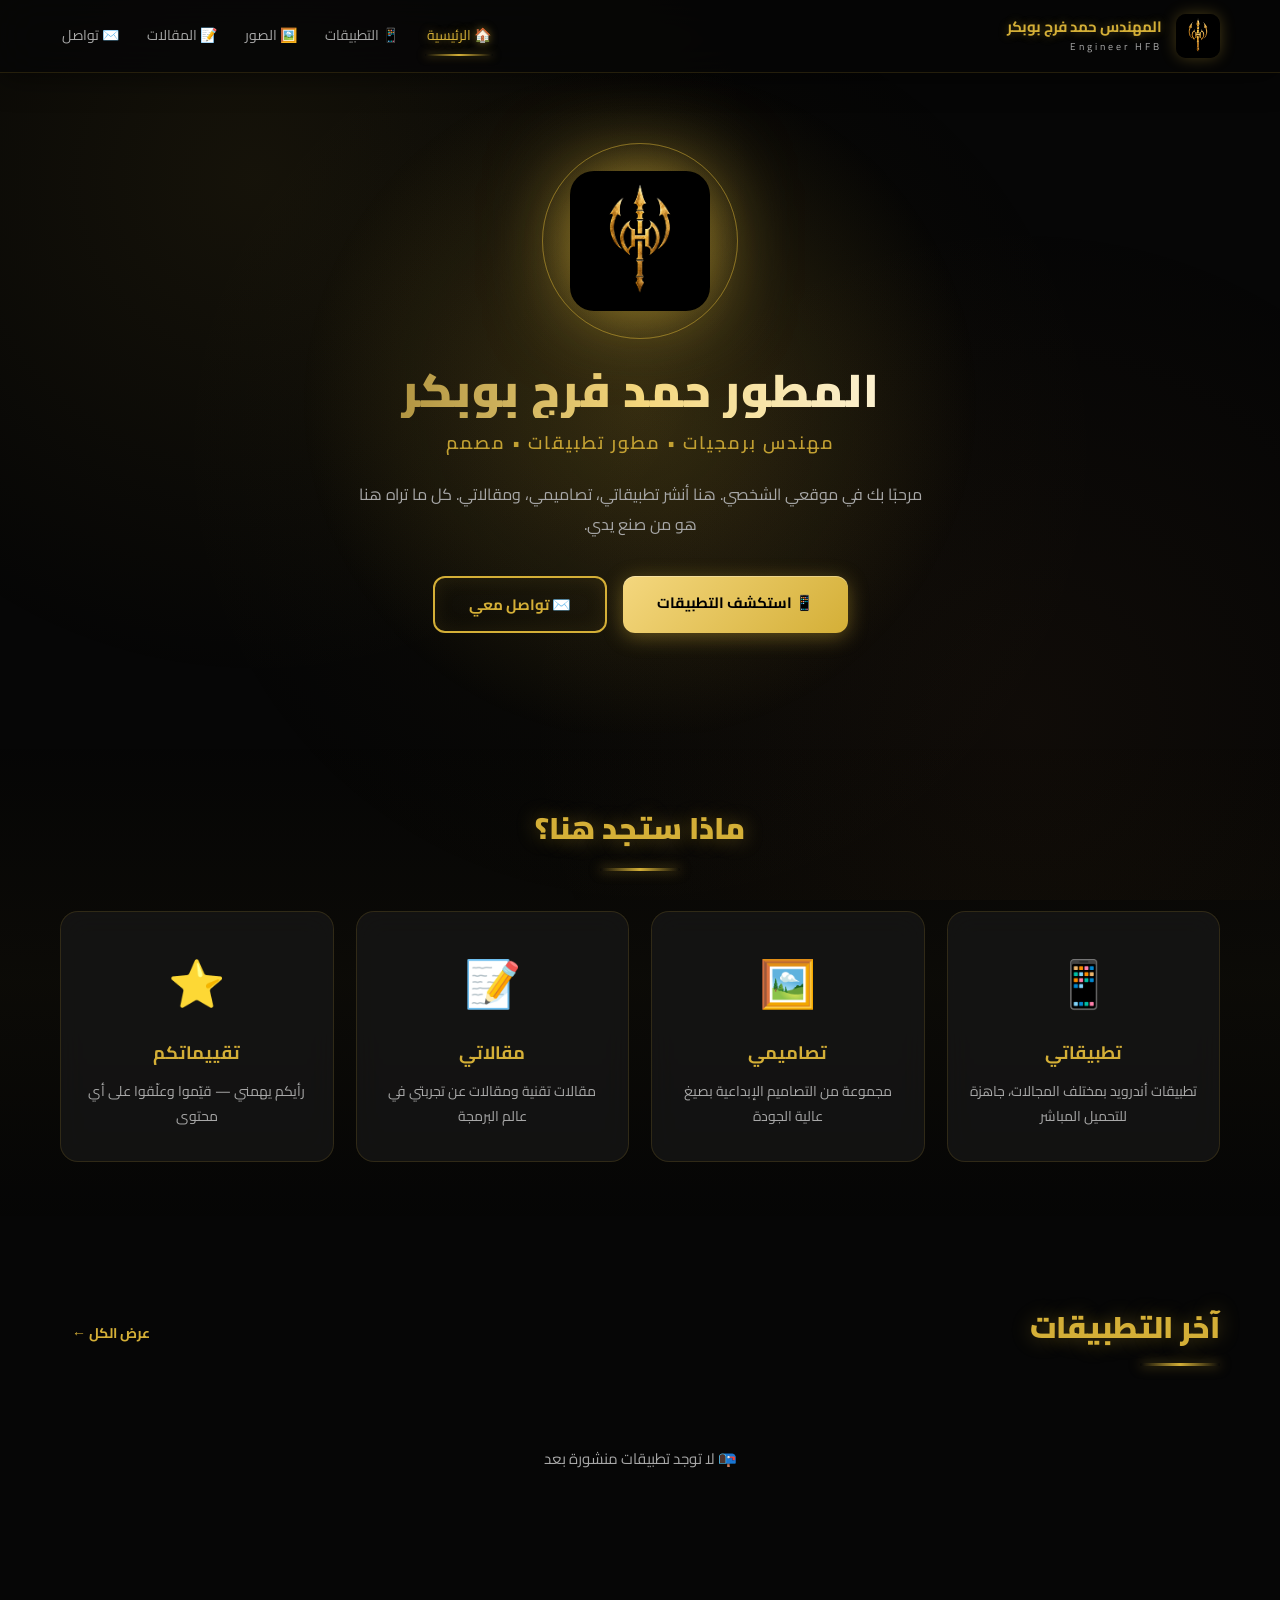
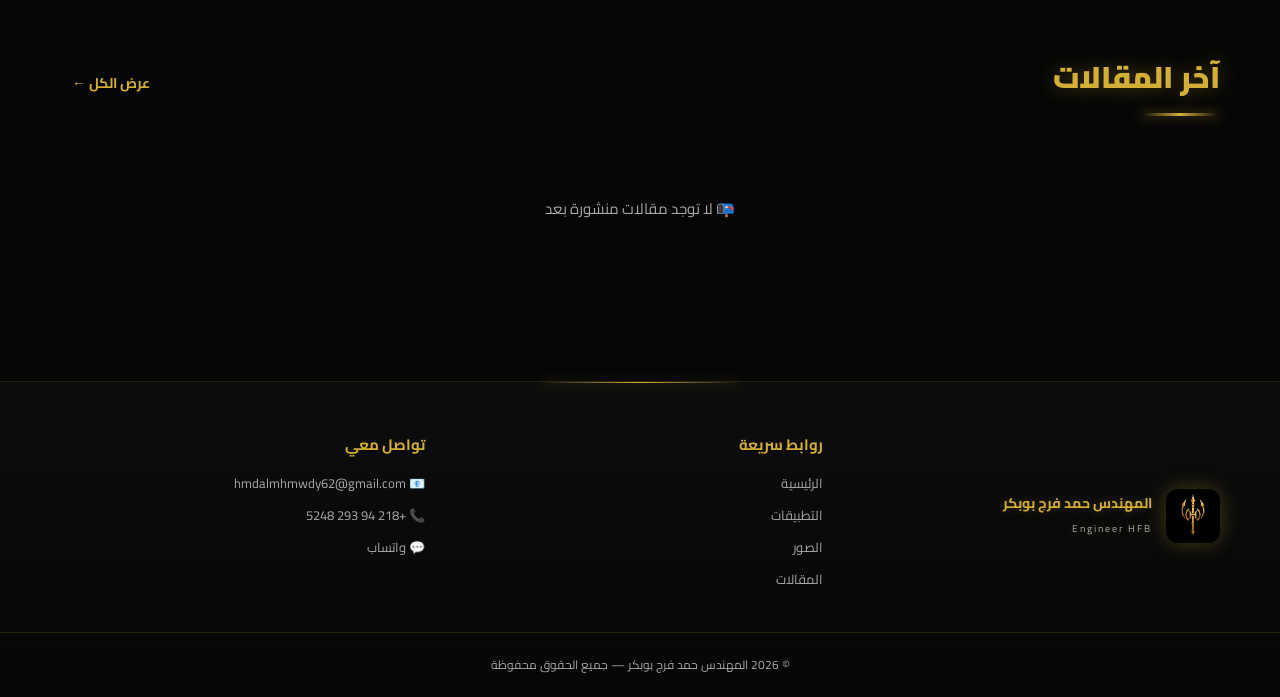
<file: index.html>
<!DOCTYPE html>
<html lang="ar" dir="rtl">
<head>
    <meta charset="UTF-8">
    <meta name="viewport" content="width=device-width, initial-scale=1.0">
    <title>المهندس حمد فرج بوبكر | Engineer HFB</title>
    <meta name="description" content="موقع المطور حمد فرج بوبكر - تطبيقات، تصاميم، مقالات. مهندس برمجيات ليبي متخصص في تطوير تطبيقات أندرويد والمواقع.">
    <meta name="keywords" content="حمد فرج بوبكر, Engineer HFB, مطور تطبيقات, تطبيقات أندرويد, مصمم, ليبيا, برمجة">
    <meta name="author" content="المهندس حمد فرج بوبكر">
    
    <!-- ✅ التحقق من Google Search Console -->
    <meta name="google-site-verification" content="jkk3OHLnhAeAU-U1GUkMzKO1F2_MFmHNT_kYz5KRP-Y" />
    
    <!-- Open Graph (للمشاركة على الشبكات الاجتماعية) -->
    <meta property="og:title" content="المهندس حمد فرج بوبكر | Engineer HFB">
    <meta property="og:description" content="موقع المطور حمد فرج بوبكر - تطبيقات، تصاميم، مقالات.">
    <meta property="og:type" content="website">
    <meta property="og:url" content="https://bamad-13.github.io/engineer-hfb/">
    
    <link rel="preconnect" href="https://fonts.googleapis.com">
    <link rel="preconnect" href="https://fonts.gstatic.com" crossorigin>
    <link href="https://fonts.googleapis.com/css2?family=Cairo:wght@300;400;600;700;900&display=swap" rel="stylesheet">
    
    <link rel="stylesheet" href="assets/css/style2.css?v=1">
    <link rel="icon" type="image/png" href="assets/logo.png">
</head>
<body>

<!-- ==================== HEADER ==================== -->
<header class="header">
    <div class="container header-content">
        <div class="logo-area">
            <img src="assets/logo.png" alt="المهندس حمد فرج بوبكر" class="logo-img">
            <div class="logo-text">
                <h1>المهندس حمد فرج بوبكر</h1>
                <span>Engineer HFB</span>
            </div>
        </div>
        
        <nav class="nav" id="nav">
            <a href="index.html" class="active">🏠 الرئيسية</a>
            <a href="apps.html">📱 التطبيقات</a>
            <a href="gallery.html">🖼️ الصور</a>
            <a href="articles.html">📝 المقالات</a>
            <a href="contact.html">✉️ تواصل</a>
        </nav>
        
        <button class="menu-toggle" onclick="toggleMenu()">☰</button>
    </div>
</header>

<!-- ==================== HERO ==================== -->
<section class="hero">
    <div class="hero-glow"></div>
    <div class="container hero-content">
        <div class="hero-logo-wrap">
            <img src="assets/logo.png" alt="شعار المهندس حمد فرج بوبكر" class="hero-logo">
        </div>
        <h2 class="hero-title">المطور حمد فرج بوبكر</h2>
        <p class="hero-subtitle">مهندس برمجيات • مطور تطبيقات • مصمم</p>
        <p class="hero-desc">
            مرحبًا بك في موقعي الشخصي. هنا أنشر تطبيقاتي، تصاميمي، ومقالاتي.
            كل ما تراه هنا هو من صنع يدي.
        </p>
        <div class="hero-buttons">
            <a href="apps.html" class="btn btn-primary">📱 استكشف التطبيقات</a>
            <a href="contact.html" class="btn btn-secondary">✉️ تواصل معي</a>
        </div>
    </div>
</section>

<!-- ==================== FEATURES ==================== -->
<section class="features">
    <div class="container">
        <h3 class="section-title">ماذا ستجد هنا؟</h3>
        <div class="features-grid">
            <div class="feature-card">
                <div class="feature-icon">📱</div>
                <h4>تطبيقاتي</h4>
                <p>تطبيقات أندرويد بمختلف المجالات، جاهزة للتحميل المباشر</p>
            </div>
            <div class="feature-card">
                <div class="feature-icon">🖼️</div>
                <h4>تصاميمي</h4>
                <p>مجموعة من التصاميم الإبداعية بصيغ عالية الجودة</p>
            </div>
            <div class="feature-card">
                <div class="feature-icon">📝</div>
                <h4>مقالاتي</h4>
                <p>مقالات تقنية ومقالات عن تجربتي في عالم البرمجة</p>
            </div>
            <div class="feature-card">
                <div class="feature-icon">⭐</div>
                <h4>تقييماتكم</h4>
                <p>رأيكم يهمني — قيّموا وعلّقوا على أي محتوى</p>
            </div>
        </div>
    </div>
</section>

<!-- ==================== LATEST APPS ==================== -->
<section class="latest-apps">
    <div class="container">
        <div class="section-header">
            <h3 class="section-title">آخر التطبيقات</h3>
            <a href="apps.html" class="see-all">عرض الكل ←</a>
        </div>
        <div id="latestApps" class="apps-grid">
            <p class="loading">⏳ جاري التحميل...</p>
        </div>
    </div>
</section>

<!-- ==================== LATEST ARTICLES ==================== -->
<section class="latest-articles">
    <div class="container">
        <div class="section-header">
            <h3 class="section-title">آخر المقالات</h3>
            <a href="articles.html" class="see-all">عرض الكل ←</a>
        </div>
        <div id="latestArticles" class="articles-list">
            <p class="loading">⏳ جاري التحميل...</p>
        </div>
    </div>
</section>

<!-- ==================== FOOTER ==================== -->
<footer class="footer">
    <div class="container footer-content">
        <div class="footer-brand">
            <img src="assets/logo.png" alt="شعار Engineer HFB" class="footer-logo">
            <p>المهندس حمد فرج بوبكر<br><small>Engineer HFB</small></p>
        </div>
        
        <div class="footer-links">
            <h5>روابط سريعة</h5>
            <a href="index.html">الرئيسية</a>
            <a href="apps.html">التطبيقات</a>
            <a href="gallery.html">الصور</a>
            <a href="articles.html">المقالات</a>
        </div>
        
        <div class="footer-contact">
            <h5>تواصل معي</h5>
            <a href="mailto:hmdalmhmwdy62@gmail.com">📧 hmdalmhmwdy62@gmail.com</a>
            <a href="tel:+218942935248">📞 +218 94 293 5248</a>
            <a href="https://wa.me/218942935248" target="_blank">💬 واتساب</a>
        </div>
    </div>
    
    <div class="footer-bottom">
        <p>© 2026 المهندس حمد فرج بوبكر — جميع الحقوق محفوظة</p>
    </div>
</footer>

<script src="assets/js/api.js"></script>
<script src="assets/js/main.js"></script>
</body>
</html>
</file>
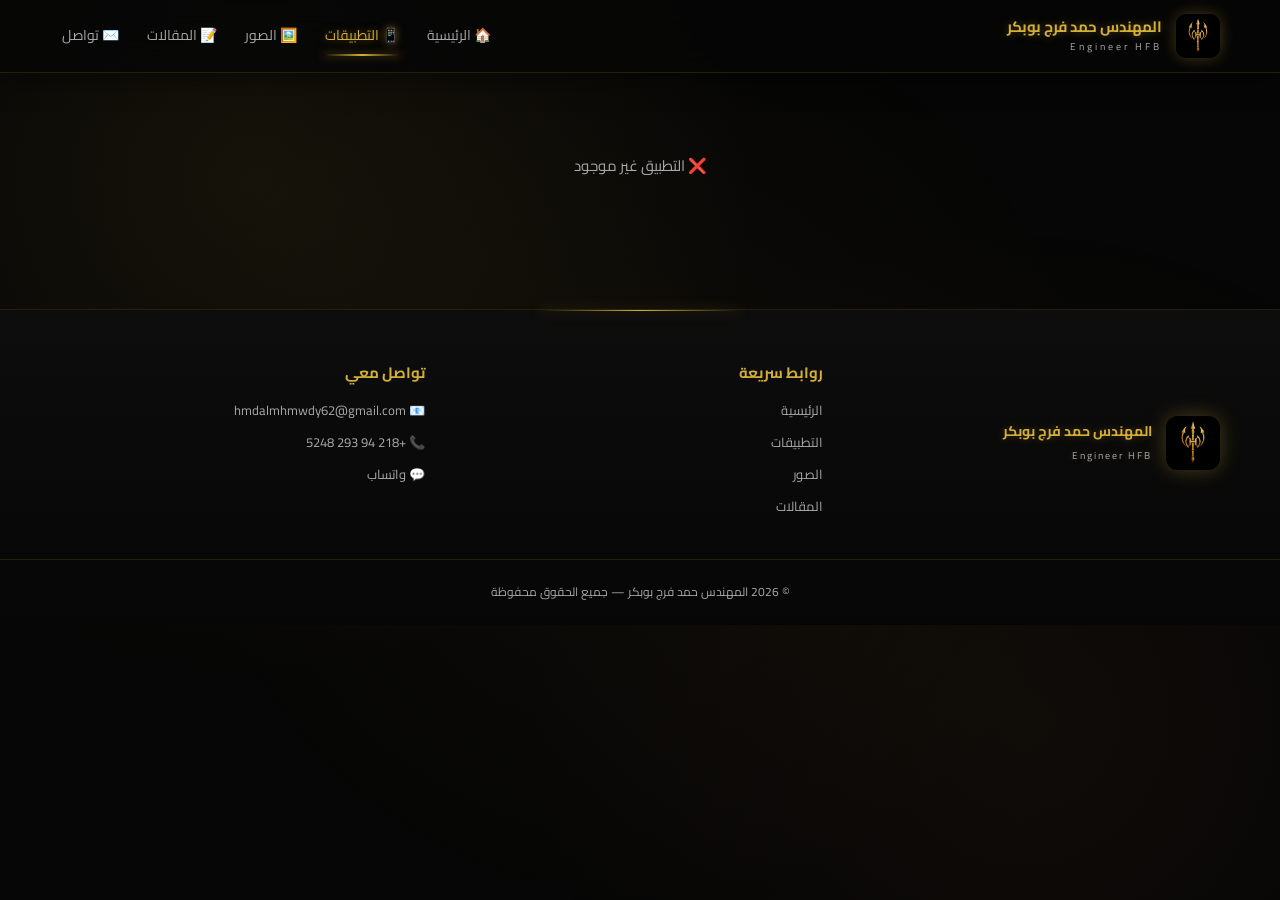
<file: app.html>
<!DOCTYPE html>
<html lang="ar" dir="rtl">
<head>
    <meta charset="UTF-8">
    <meta name="viewport" content="width=device-width, initial-scale=1.0">
    <title>تفاصيل التطبيق | المهندس حمد فرج بوبكر</title>
    
    <link rel="preconnect" href="https://fonts.googleapis.com">
    <link rel="preconnect" href="https://fonts.gstatic.com" crossorigin>
    <link href="https://fonts.googleapis.com/css2?family=Cairo:wght@300;400;600;700;900&display=swap" rel="stylesheet">
    <link rel="stylesheet" href="assets/css/style2.css">
    <link rel="icon" type="image/png" href="assets/logo.png">
</head>
<body>

<header class="header">
    <div class="container header-content">
        <div class="logo-area">
            <img src="assets/logo.png" alt="Engineer HFB" class="logo-img">
            <div class="logo-text">
                <h1>المهندس حمد فرج بوبكر</h1>
                <span>Engineer HFB</span>
            </div>
        </div>
        <nav class="nav" id="nav">
            <a href="index.html">🏠 الرئيسية</a>
            <a href="apps.html" class="active">📱 التطبيقات</a>
            <a href="gallery.html">🖼️ الصور</a>
            <a href="articles.html">📝 المقالات</a>
            <a href="contact.html">✉️ تواصل</a>
        </nav>
        <button class="menu-toggle" onclick="toggleMenu()">☰</button>
    </div>
</header>

<section class="app-detail">
    <div class="container">
        <div id="appContent">
            <p class="loading">⏳ جاري التحميل...</p>
        </div>
    </div>
</section>

<footer class="footer">
    <div class="container footer-content">
        <div class="footer-brand">
            <img src="assets/logo.png" alt="Logo" class="footer-logo">
            <p>المهندس حمد فرج بوبكر<br><small>Engineer HFB</small></p>
        </div>
        <div class="footer-links">
            <h5>روابط سريعة</h5>
            <a href="index.html">الرئيسية</a>
            <a href="apps.html">التطبيقات</a>
            <a href="gallery.html">الصور</a>
            <a href="articles.html">المقالات</a>
        </div>
        <div class="footer-contact">
            <h5>تواصل معي</h5>
            <a href="mailto:hmdalmhmwdy62@gmail.com">📧 hmdalmhmwdy62@gmail.com</a>
            <a href="tel:+218942935248">📞 +218 94 293 5248</a>
            <a href="https://wa.me/218942935248" target="_blank">💬 واتساب</a>
        </div>
    </div>
    <div class="footer-bottom">
        <p>© 2026 المهندس حمد فرج بوبكر — جميع الحقوق محفوظة</p>
    </div>
</footer>

<script src="assets/js/api.js"></script>
<script src="assets/js/main.js"></script>
<script>
let currentAppId = null;
let selectedRating = 0;

function getQueryParam(name) {
    return new URL(window.location.href).searchParams.get(name);
}

function starsDisplay(rating) {
    const full = Math.floor(rating);
    const half = rating - full >= 0.5;
    let html = "";
    for (let i = 0; i < 5; i++) {
        if (i < full) html += "⭐";
        else if (i === full && half) html += "✨";
        else html += "☆";
    }
    return html;
}

function renderApp(app) {
    const date = new Date(app.time).toLocaleDateString('ar-LY');
    
    // تحويل رابط Google Drive إلى رابط تحميل مباشر
    let downloadUrl = app.apk_url;
    if (downloadUrl && downloadUrl.includes("drive.google.com/file/d/")) {
        const match = downloadUrl.match(/\/d\/([^\/]+)/);
        if (match && match[1]) {
            downloadUrl = "https://drive.google.com/uc?export=download&id=" + match[1];
        }
    }
    
    let commentsHTML = "";
    if (app.comments && app.comments.length > 0) {
        commentsHTML = app.comments.map(c => `
            <div class="comment-item">
                <div class="comment-header">
                    <span class="comment-name">👤 ${c.userName}</span>
                    <span class="comment-date">${new Date(c.time).toLocaleString('ar-LY')}</span>
                </div>
                <div class="comment-text">${c.text}</div>
            </div>
        `).join("");
    } else {
        commentsHTML = '<p style="color:#999;text-align:center;padding:20px">لا توجد تعليقات بعد — كن الأول!</p>';
    }
    
    document.getElementById("appContent").innerHTML = `
        <a href="apps.html" style="color:#C9A85F;font-size:14px;display:inline-block;margin-bottom:20px">← العودة للتطبيقات</a>
        
        <div class="app-detail-header">
            <img class="app-detail-icon" src="${app.icon || 'assets/logo.png'}" 
                 onerror="this.src='assets/logo.png'">
            <div class="app-detail-info">
                <h2>${app.name}</h2>
                <div class="app-detail-meta">
                    📦 الإصدار ${app.version} • 📅 ${date}
                </div>
                <div class="app-rating" style="justify-content:flex-start;font-size:16px">
                    ${starsDisplay(app.avgRating || 0)}
                    <span>(${app.avgRating || 0} من 5 — ${app.ratingCount || 0} تقييم)</span>
                </div>
            </div>
            <div class="app-detail-actions">
                <a class="btn-download" href="${downloadUrl}" target="_blank">
                    ⬇️ تحميل APK
                </a>
            </div>
        </div>
        
        <div class="app-description">
            <h3 style="color:#C9A85F;margin-bottom:12px">📝 الوصف</h3>
            <p>${app.description || 'لا يوجد وصف'}</p>
        </div>
        
        <div class="rating-box">
            <h3>⭐ قيّم هذا التطبيق</h3>
            <div class="rating-avg">${app.avgRating || 0} / 5</div>
            <div class="stars-input" id="starsInput">
                <span onclick="selectRating(1)">☆</span>
                <span onclick="selectRating(2)">☆</span>
                <span onclick="selectRating(3)">☆</span>
                <span onclick="selectRating(4)">☆</span>
                <span onclick="selectRating(5)">☆</span>
            </div>
            <button class="btn btn-primary" onclick="submitRating()" style="margin-top:16px">
                💾 إرسال التقييم
            </button>
        </div>
        
        <div class="comments-section">
            <h3>💬 التعليقات (${app.comments ? app.comments.length : 0})</h3>
            
            <div class="comment-form">
                <input type="text" id="commentName" placeholder="اسمك (اختياري)" value="زائر">
                <textarea id="commentText" placeholder="اكتب تعليقك هنا..."></textarea>
                <button onclick="submitComment()">📤 إرسال التعليق</button>
            </div>
            
            <div id="commentsList">
                ${commentsHTML}
            </div>
        </div>
    `;
}

function selectRating(n) {
    selectedRating = n;
    const stars = document.querySelectorAll("#starsInput span");
    stars.forEach((s, i) => {
        s.textContent = i < n ? "⭐" : "☆";
    });
}

async function submitRating() {
    if (selectedRating === 0) {
        alert("الرجاء اختيار تقييم من 1 إلى 5");
        return;
    }
    
    const userId = getUserId();
    const result = await apiPost("/v1/apps/" + currentAppId + "/rate", {
        value: selectedRating,
        userId: userId
    });
    
    if (result && result.success) {
        alert("✅ تم إرسال تقييمك، شكرًا!");
        location.reload();
    } else {
        alert("❌ فشل إرسال التقييم");
    }
}

async function submitComment() {
    const name = document.getElementById("commentName").value.trim() || "زائر";
    const text = document.getElementById("commentText").value.trim();
    
    if (text.length < 2) {
        alert("التعليق قصير جدًا");
        return;
    }
    
    const result = await apiPost("/v1/apps/" + currentAppId + "/comment", {
        text: text,
        userName: name
    });
    
    if (result && result.success) {
        alert("✅ تم إرسال تعليقك");
        location.reload();
    } else {
        alert("❌ فشل إرسال التعليق");
    }
}

document.addEventListener("DOMContentLoaded", async () => {
    currentAppId = getQueryParam("id");
    if (!currentAppId) {
        document.getElementById("appContent").innerHTML = 
            '<p class="loading">❌ التطبيق غير موجود</p>';
        return;
    }
    
    const app = await apiGet("/v1/apps/" + currentAppId);
    if (!app || app.error) {
        document.getElementById("appContent").innerHTML = 
            '<p class="loading">❌ التطبيق غير موجود</p>';
        return;
    }
    
    renderApp(app);
    trackVisit();
});
</script>
</body>
</html>
</file>
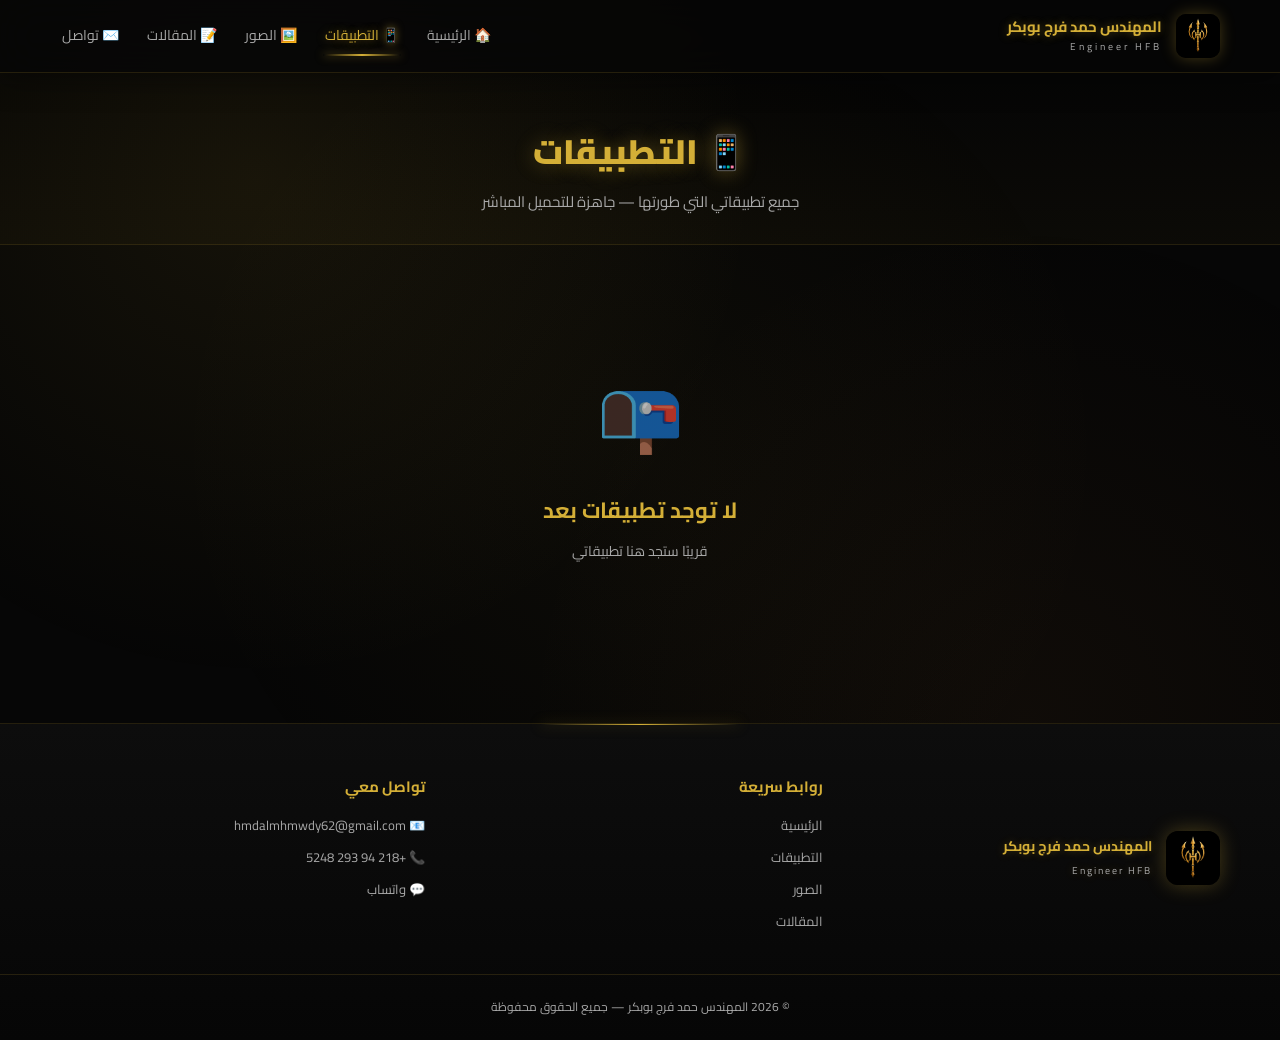
<file: apps.html>
<!DOCTYPE html>
<html lang="ar" dir="rtl">
<head>
    <meta charset="UTF-8">
    <meta name="viewport" content="width=device-width, initial-scale=1.0">
    <title>التطبيقات | المهندس حمد فرج بوبكر</title>
    
    <link rel="preconnect" href="https://fonts.googleapis.com">
    <link rel="preconnect" href="https://fonts.gstatic.com" crossorigin>
    <link href="https://fonts.googleapis.com/css2?family=Cairo:wght@300;400;600;700;900&display=swap" rel="stylesheet">
    <link rel="stylesheet" href="assets/css/style2.css">
    <link rel="icon" type="image/png" href="assets/logo.png">
</head>
<body>

<header class="header">
    <div class="container header-content">
        <div class="logo-area">
            <img src="assets/logo.png" alt="Engineer HFB" class="logo-img">
            <div class="logo-text">
                <h1>المهندس حمد فرج بوبكر</h1>
                <span>Engineer HFB</span>
            </div>
        </div>
        
        <nav class="nav" id="nav">
            <a href="index.html">🏠 الرئيسية</a>
            <a href="apps.html" class="active">📱 التطبيقات</a>
            <a href="gallery.html">🖼️ الصور</a>
            <a href="articles.html">📝 المقالات</a>
            <a href="contact.html">✉️ تواصل</a>
        </nav>
        
        <button class="menu-toggle" onclick="toggleMenu()">☰</button>
    </div>
</header>

<section class="page-hero">
    <div class="container">
        <h1>📱 التطبيقات</h1>
        <p>جميع تطبيقاتي التي طورتها — جاهزة للتحميل المباشر</p>
    </div>
</section>

<section class="apps-section">
    <div class="container">
        <div id="appsGrid" class="apps-grid">
            <p class="loading">⏳ جاري التحميل...</p>
        </div>
    </div>
</section>

<footer class="footer">
    <div class="container footer-content">
        <div class="footer-brand">
            <img src="assets/logo.png" alt="Logo" class="footer-logo">
            <p>المهندس حمد فرج بوبكر<br><small>Engineer HFB</small></p>
        </div>
        
        <div class="footer-links">
            <h5>روابط سريعة</h5>
            <a href="index.html">الرئيسية</a>
            <a href="apps.html">التطبيقات</a>
            <a href="gallery.html">الصور</a>
            <a href="articles.html">المقالات</a>
        </div>
        
        <div class="footer-contact">
            <h5>تواصل معي</h5>
            <a href="mailto:hmdalmhmwdy62@gmail.com">📧 hmdalmhmwdy62@gmail.com</a>
            <a href="tel:+218942935248">📞 +218 94 293 5248</a>
            <a href="https://wa.me/218942935248" target="_blank">💬 واتساب</a>
        </div>
    </div>
    
    <div class="footer-bottom">
        <p>© 2026 المهندس حمد فرج بوبكر — جميع الحقوق محفوظة</p>
    </div>
</footer>

<script src="assets/js/api.js"></script>
<script src="assets/js/main.js"></script>
<script>
document.addEventListener("DOMContentLoaded", async () => {
    const el = document.getElementById("appsGrid");
    const data = await apiGet("/v1/apps");
    
    if (!data || !data.apps || data.apps.length === 0) {
        el.innerHTML = `
            <div class="empty-state">
                <div class="empty-state-icon">📭</div>
                <h3>لا توجد تطبيقات بعد</h3>
                <p>قريبًا ستجد هنا تطبيقاتي</p>
            </div>
        `;
        return;
    }
    
    el.innerHTML = data.apps.map(appCardHTML).join("");
});
</script>
</body>
</html>
</file>
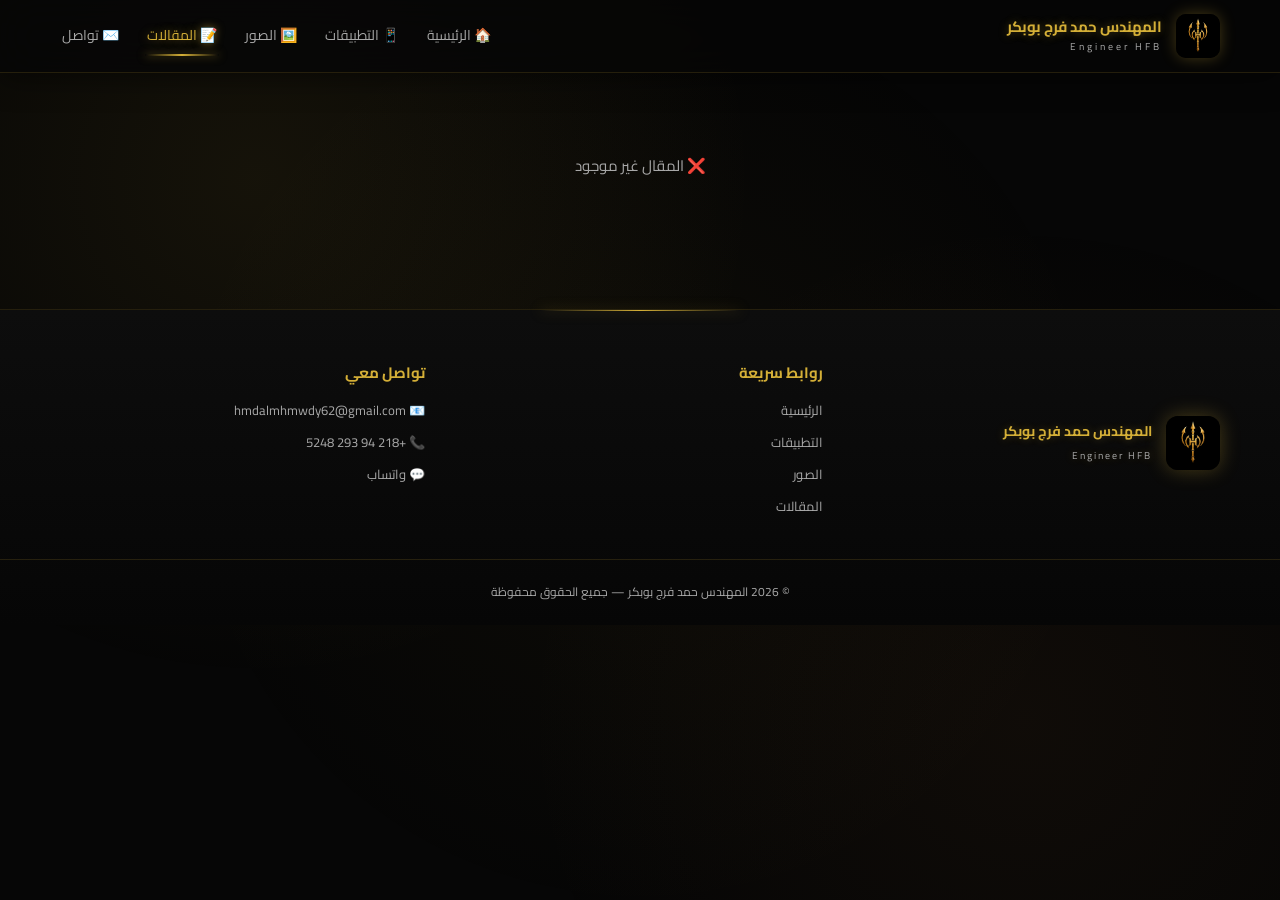
<file: article.html>
<!DOCTYPE html>
<html lang="ar" dir="rtl">
<head>
    <meta charset="UTF-8">
    <meta name="viewport" content="width=device-width, initial-scale=1.0">
    <title>قراءة مقال | المهندس حمد فرج بوبكر</title>
    
    <link rel="preconnect" href="https://fonts.googleapis.com">
    <link rel="preconnect" href="https://fonts.gstatic.com" crossorigin>
    <link href="https://fonts.googleapis.com/css2?family=Cairo:wght@300;400;600;700;900&display=swap" rel="stylesheet">
    <link rel="stylesheet" href="assets/css/style2.css">
    <link rel="icon" type="image/png" href="assets/logo.png">
</head>
<body>

<header class="header">
    <div class="container header-content">
        <div class="logo-area">
            <img src="assets/logo.png" alt="Engineer HFB" class="logo-img">
            <div class="logo-text">
                <h1>المهندس حمد فرج بوبكر</h1>
                <span>Engineer HFB</span>
            </div>
        </div>
        <nav class="nav" id="nav">
            <a href="index.html">🏠 الرئيسية</a>
            <a href="apps.html">📱 التطبيقات</a>
            <a href="gallery.html">🖼️ الصور</a>
            <a href="articles.html" class="active">📝 المقالات</a>
            <a href="contact.html">✉️ تواصل</a>
        </nav>
        <button class="menu-toggle" onclick="toggleMenu()">☰</button>
    </div>
</header>

<section class="article-full">
    <div class="container">
        <div id="articleContent">
            <p class="loading">⏳ جاري التحميل...</p>
        </div>
    </div>
</section>

<footer class="footer">
    <div class="container footer-content">
        <div class="footer-brand">
            <img src="assets/logo.png" alt="Logo" class="footer-logo">
            <p>المهندس حمد فرج بوبكر<br><small>Engineer HFB</small></p>
        </div>
        <div class="footer-links">
            <h5>روابط سريعة</h5>
            <a href="index.html">الرئيسية</a>
            <a href="apps.html">التطبيقات</a>
            <a href="gallery.html">الصور</a>
            <a href="articles.html">المقالات</a>
        </div>
        <div class="footer-contact">
            <h5>تواصل معي</h5>
            <a href="mailto:hmdalmhmwdy62@gmail.com">📧 hmdalmhmwdy62@gmail.com</a>
            <a href="tel:+218942935248">📞 +218 94 293 5248</a>
            <a href="https://wa.me/218942935248" target="_blank">💬 واتساب</a>
        </div>
    </div>
    <div class="footer-bottom">
        <p>© 2026 المهندس حمد فرج بوبكر — جميع الحقوق محفوظة</p>
    </div>
</footer>

<script src="assets/js/api.js"></script>
<script src="assets/js/main.js"></script>
<script>
let currentArticleId = null;

function getQueryParam(name) {
    return new URL(window.location.href).searchParams.get(name);
}

function renderArticle(a) {
    const date = new Date(a.time).toLocaleDateString('ar-LY');
    
    let commentsHTML = "";
    if (a.comments && a.comments.length > 0) {
        commentsHTML = a.comments.map(c => `
            <div class="comment-item">
                <div class="comment-header">
                    <span class="comment-name">👤 ${c.userName}</span>
                    <span class="comment-date">${new Date(c.time).toLocaleString('ar-LY')}</span>
                </div>
                <div class="comment-text">${c.text}</div>
            </div>
        `).join("");
    } else {
        commentsHTML = '<p style="color:#999;text-align:center;padding:20px">لا توجد تعليقات بعد — كن الأول!</p>';
    }
    
    document.getElementById("articleContent").innerHTML = `
        <a href="articles.html" style="color:#C9A85F;font-size:14px;display:inline-block;margin-bottom:20px">← العودة للمقالات</a>
        
        <h1>${a.title}</h1>
        <div class="article-full-meta">📅 ${date}</div>
        
        <div class="article-full-content">${a.content}</div>
        
        <div class="comments-section" style="margin-top:40px">
            <h3>💬 التعليقات (${a.comments ? a.comments.length : 0})</h3>
            
            <div class="comment-form">
                <input type="text" id="commentName" placeholder="اسمك (اختياري)" value="زائر">
                <textarea id="commentText" placeholder="اكتب تعليقك هنا..."></textarea>
                <button onclick="submitComment()">📤 إرسال التعليق</button>
            </div>
            
            <div id="commentsList">${commentsHTML}</div>
        </div>
    `;
}

async function submitComment() {
    const name = document.getElementById("commentName").value.trim() || "زائر";
    const text = document.getElementById("commentText").value.trim();
    
    if (text.length < 2) {
        alert("❌ التعليق قصير جدًا");
        return;
    }
    
    const result = await apiPost("/v1/articles/" + currentArticleId + "/comment", {
        text: text,
        userName: name
    });
    
    if (result && result.success) {
        alert("✅ تم إرسال تعليقك");
        location.reload();
    } else {
        alert("❌ فشل إرسال التعليق");
    }
}

document.addEventListener("DOMContentLoaded", async () => {
    currentArticleId = getQueryParam("id");
    if (!currentArticleId) {
        document.getElementById("articleContent").innerHTML = 
            '<p class="loading">❌ المقال غير موجود</p>';
        return;
    }
    
    const article = await apiGet("/v1/articles/" + currentArticleId);
    if (!article || article.error) {
        document.getElementById("articleContent").innerHTML = 
            '<p class="loading">❌ المقال غير موجود</p>';
        return;
    }
    
    renderArticle(article);
    trackVisit();
});
</script>
</body>
</html>
</file>
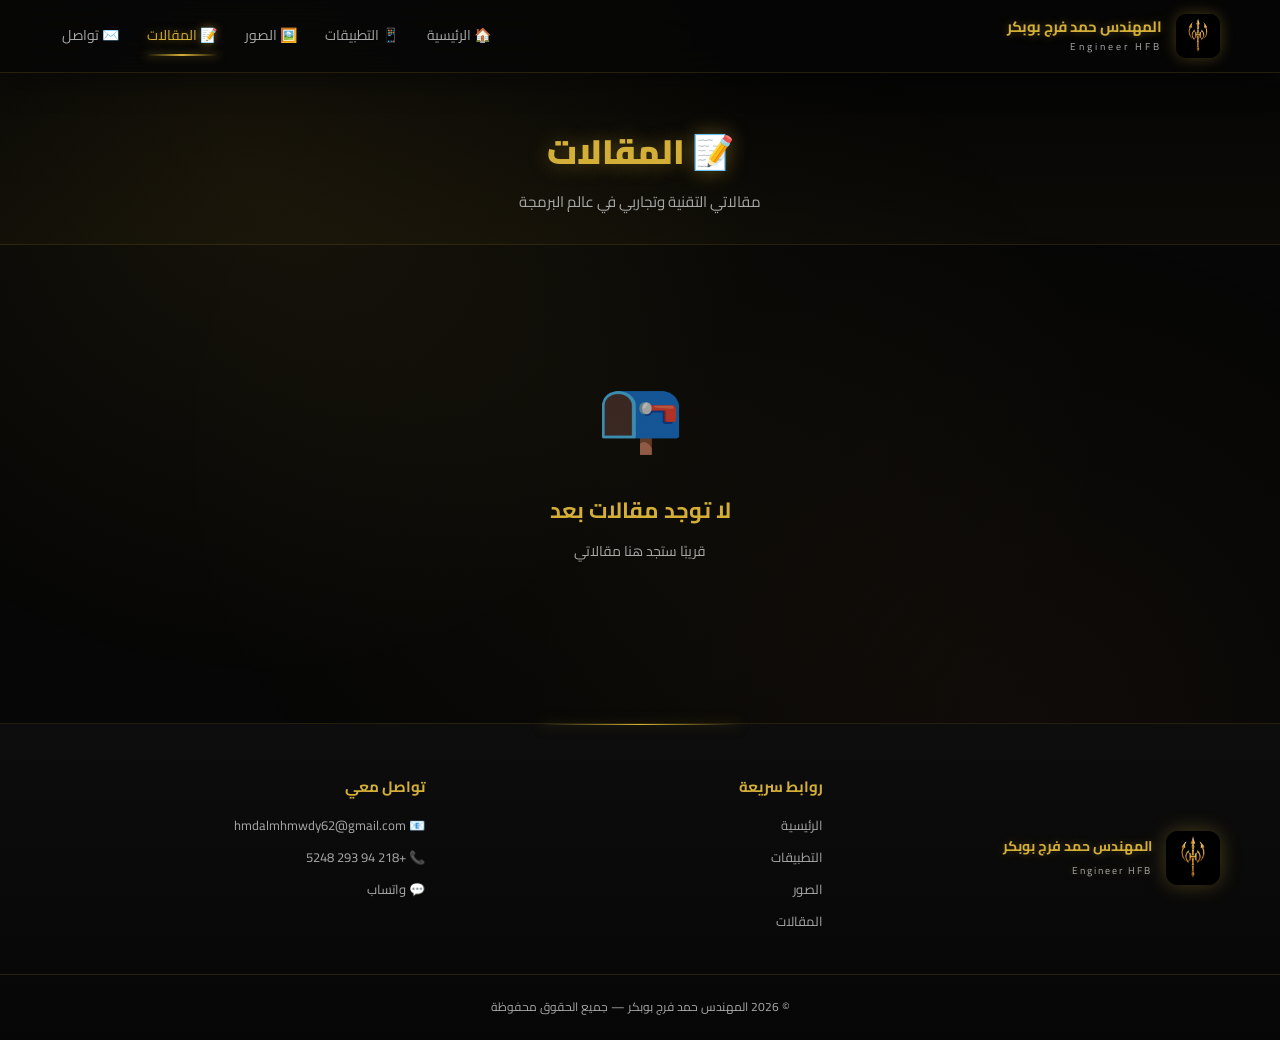
<file: articles.html>
<!DOCTYPE html>
<html lang="ar" dir="rtl">
<head>
    <meta charset="UTF-8">
    <meta name="viewport" content="width=device-width, initial-scale=1.0">
    <title>المقالات | المهندس حمد فرج بوبكر</title>
    
    <link rel="preconnect" href="https://fonts.googleapis.com">
    <link rel="preconnect" href="https://fonts.gstatic.com" crossorigin>
    <link href="https://fonts.googleapis.com/css2?family=Cairo:wght@300;400;600;700;900&display=swap" rel="stylesheet">
    <link rel="stylesheet" href="assets/css/style2.css">
    <link rel="icon" type="image/png" href="assets/logo.png">
</head>
<body>

<header class="header">
    <div class="container header-content">
        <div class="logo-area">
            <img src="assets/logo.png" alt="Engineer HFB" class="logo-img">
            <div class="logo-text">
                <h1>المهندس حمد فرج بوبكر</h1>
                <span>Engineer HFB</span>
            </div>
        </div>
        <nav class="nav" id="nav">
            <a href="index.html">🏠 الرئيسية</a>
            <a href="apps.html">📱 التطبيقات</a>
            <a href="gallery.html">🖼️ الصور</a>
            <a href="articles.html" class="active">📝 المقالات</a>
            <a href="contact.html">✉️ تواصل</a>
        </nav>
        <button class="menu-toggle" onclick="toggleMenu()">☰</button>
    </div>
</header>

<section class="page-hero">
    <div class="container">
        <h1>📝 المقالات</h1>
        <p>مقالاتي التقنية وتجاربي في عالم البرمجة</p>
    </div>
</section>

<section class="articles-section">
    <div class="container">
        <div id="articlesList" class="articles-list">
            <p class="loading">⏳ جاري التحميل...</p>
        </div>
    </div>
</section>

<footer class="footer">
    <div class="container footer-content">
        <div class="footer-brand">
            <img src="assets/logo.png" alt="Logo" class="footer-logo">
            <p>المهندس حمد فرج بوبكر<br><small>Engineer HFB</small></p>
        </div>
        <div class="footer-links">
            <h5>روابط سريعة</h5>
            <a href="index.html">الرئيسية</a>
            <a href="apps.html">التطبيقات</a>
            <a href="gallery.html">الصور</a>
            <a href="articles.html">المقالات</a>
        </div>
        <div class="footer-contact">
            <h5>تواصل معي</h5>
            <a href="mailto:hmdalmhmwdy62@gmail.com">📧 hmdalmhmwdy62@gmail.com</a>
            <a href="tel:+218942935248">📞 +218 94 293 5248</a>
            <a href="https://wa.me/218942935248" target="_blank">💬 واتساب</a>
        </div>
    </div>
    <div class="footer-bottom">
        <p>© 2026 المهندس حمد فرج بوبكر — جميع الحقوق محفوظة</p>
    </div>
</footer>

<script src="assets/js/api.js"></script>
<script src="assets/js/main.js"></script>
<script>
document.addEventListener("DOMContentLoaded", async () => {
    const el = document.getElementById("articlesList");
    const data = await apiGet("/v1/articles");
    
    if (!data || !data.articles || data.articles.length === 0) {
        el.innerHTML = `
            <div class="empty-state">
                <div class="empty-state-icon">📭</div>
                <h3>لا توجد مقالات بعد</h3>
                <p>قريبًا ستجد هنا مقالاتي</p>
            </div>
        `;
        return;
    }
    
    el.innerHTML = data.articles.map(a => {
        const date = new Date(a.time).toLocaleDateString('ar-LY');
        return `
            <div class="article-card" onclick="location.href='article.html?id=${a.id}'">
                <h4>${a.title}</h4>
                <p>${(a.excerpt || a.content || '').substring(0, 150)}...</p>
                <div class="article-meta">📅 ${date}</div>
            </div>
        `;
    }).join("");
    
    trackVisit();
});
</script>
</body>
</html>
</file>
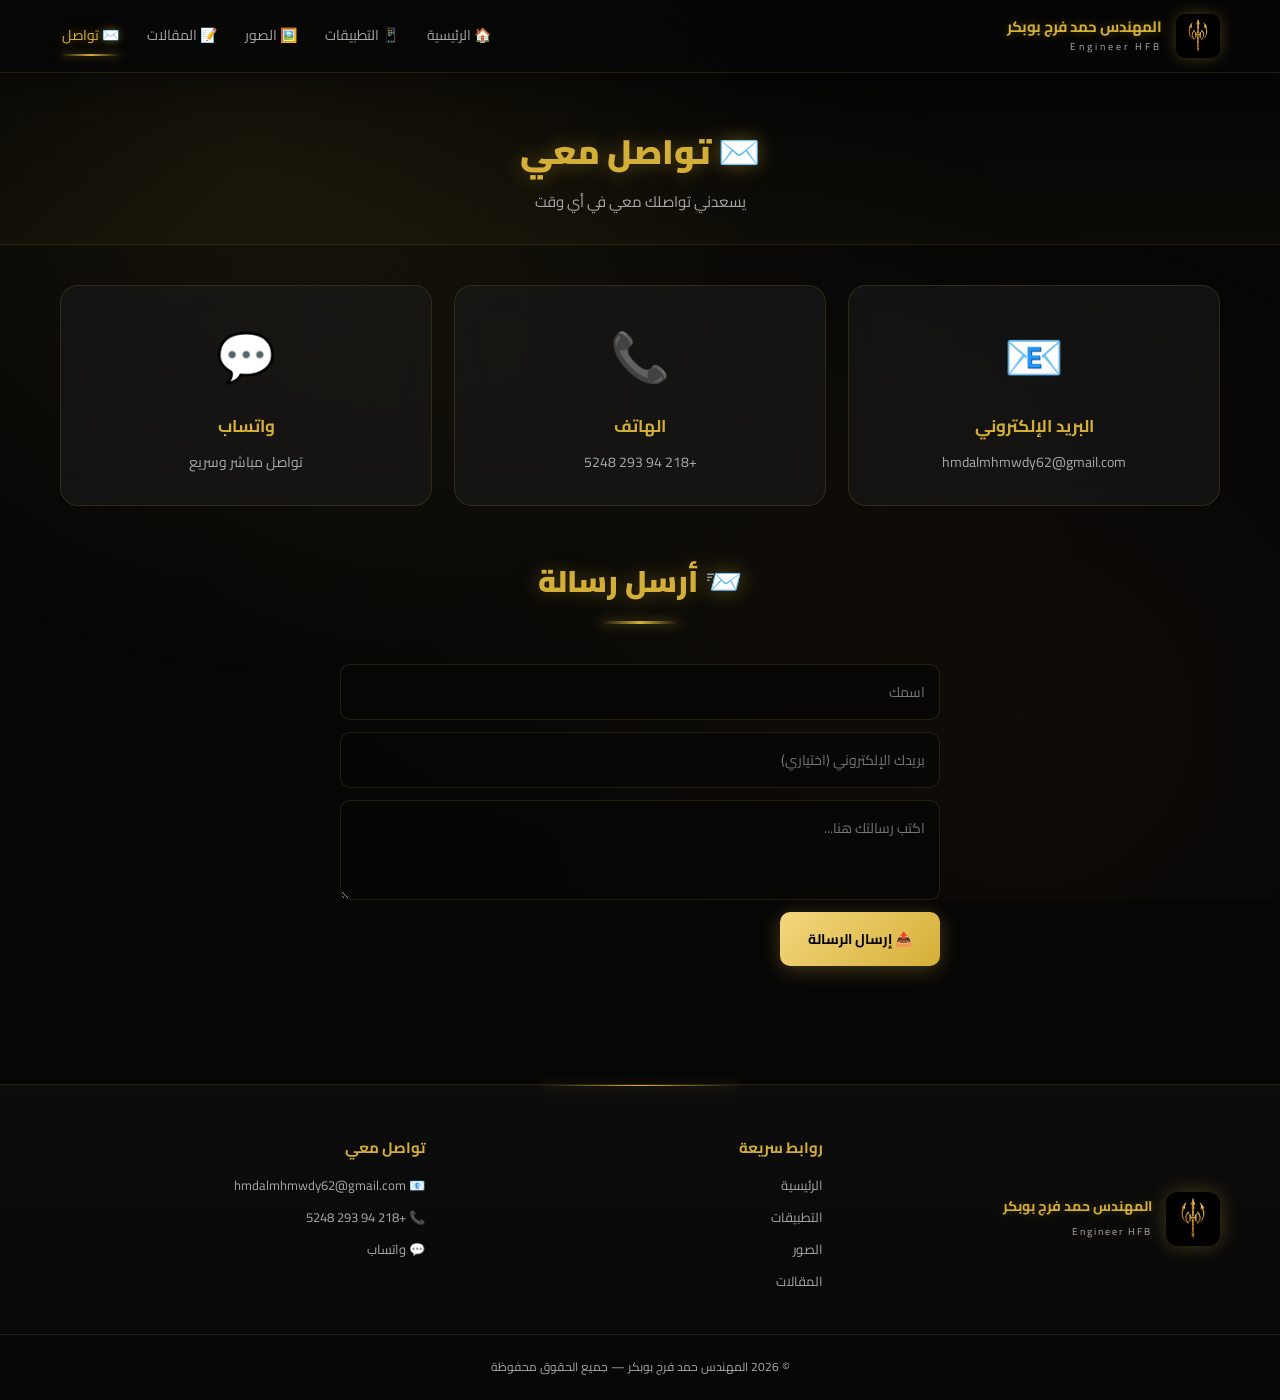
<file: contact.html>
<!DOCTYPE html>
<html lang="ar" dir="rtl">
<head>
    <meta charset="UTF-8">
    <meta name="viewport" content="width=device-width, initial-scale=1.0">
    <title>تواصل معي | المهندس حمد فرج بوبكر</title>
    
    <link rel="preconnect" href="https://fonts.googleapis.com">
    <link rel="preconnect" href="https://fonts.gstatic.com" crossorigin>
    <link href="https://fonts.googleapis.com/css2?family=Cairo:wght@300;400;600;700;900&display=swap" rel="stylesheet">
    <link rel="stylesheet" href="assets/css/style2.css">
    <link rel="icon" type="image/png" href="assets/logo.png">
</head>
<body>

<header class="header">
    <div class="container header-content">
        <div class="logo-area">
            <img src="assets/logo.png" alt="Engineer HFB" class="logo-img">
            <div class="logo-text">
                <h1>المهندس حمد فرج بوبكر</h1>
                <span>Engineer HFB</span>
            </div>
        </div>
        <nav class="nav" id="nav">
            <a href="index.html">🏠 الرئيسية</a>
            <a href="apps.html">📱 التطبيقات</a>
            <a href="gallery.html">🖼️ الصور</a>
            <a href="articles.html">📝 المقالات</a>
            <a href="contact.html" class="active">✉️ تواصل</a>
        </nav>
        <button class="menu-toggle" onclick="toggleMenu()">☰</button>
    </div>
</header>

<section class="page-hero">
    <div class="container">
        <h1>✉️ تواصل معي</h1>
        <p>يسعدني تواصلك معي في أي وقت</p>
    </div>
</section>

<section class="contact-section" style="padding:40px 0">
    <div class="container">
        <div class="contact-grid">
            <a href="mailto:hmdalmhmwdy62@gmail.com" class="contact-card">
                <div class="contact-icon">📧</div>
                <h4>البريد الإلكتروني</h4>
                <p>hmdalmhmwdy62@gmail.com</p>
            </a>
            
            <a href="tel:+218942935248" class="contact-card">
                <div class="contact-icon">📞</div>
                <h4>الهاتف</h4>
                <p>+218 94 293 5248</p>
            </a>
            
            <a href="https://wa.me/218942935248" target="_blank" class="contact-card">
                <div class="contact-icon">💬</div>
                <h4>واتساب</h4>
                <p>تواصل مباشر وسريع</p>
            </a>
        </div>
        
        <div style="max-width:600px;margin:50px auto 0">
            <h3 class="section-title">📨 أرسل رسالة</h3>
            <div class="comment-form">
                <input type="text" id="contactName" placeholder="اسمك">
                <input type="email" id="contactEmail" placeholder="بريدك الإلكتروني (اختياري)">
                <textarea id="contactMessage" placeholder="اكتب رسالتك هنا..."></textarea>
                <button onclick="sendMessage()" id="sendBtn">📤 إرسال الرسالة</button>
            </div>
        </div>
    </div>
</section>

<footer class="footer">
    <div class="container footer-content">
        <div class="footer-brand">
            <img src="assets/logo.png" alt="Logo" class="footer-logo">
            <p>المهندس حمد فرج بوبكر<br><small>Engineer HFB</small></p>
        </div>
        <div class="footer-links">
            <h5>روابط سريعة</h5>
            <a href="index.html">الرئيسية</a>
            <a href="apps.html">التطبيقات</a>
            <a href="gallery.html">الصور</a>
            <a href="articles.html">المقالات</a>
        </div>
        <div class="footer-contact">
            <h5>تواصل معي</h5>
            <a href="mailto:hmdalmhmwdy62@gmail.com">📧 hmdalmhmwdy62@gmail.com</a>
            <a href="tel:+218942935248">📞 +218 94 293 5248</a>
            <a href="https://wa.me/218942935248" target="_blank">💬 واتساب</a>
        </div>
    </div>
    <div class="footer-bottom">
        <p>© 2026 المهندس حمد فرج بوبكر — جميع الحقوق محفوظة</p>
    </div>
</footer>

<script src="assets/js/api.js"></script>
<script src="assets/js/main.js"></script>
<script>
async function sendMessage() {
    const name = document.getElementById("contactName").value.trim() || "زائر";
    const email = document.getElementById("contactEmail").value.trim();
    const message = document.getElementById("contactMessage").value.trim();
    
    if (message.length < 5) {
        alert("❌ الرسالة قصيرة جدًا");
        return;
    }
    
    const btn = document.getElementById("sendBtn");
    btn.disabled = true;
    btn.textContent = "⏳ جاري الإرسال...";
    
    const result = await apiPost("/v1/contact", {
        name: name,
        email: email,
        message: message
    });
    
    if (result && result.success) {
        alert("✅ تم إرسال رسالتك بنجاح! شكرًا لتواصلك.");
        document.getElementById("contactName").value = "";
        document.getElementById("contactEmail").value = "";
        document.getElementById("contactMessage").value = "";
        btn.disabled = false;
        btn.textContent = "📤 إرسال الرسالة";
    } else {
        alert("❌ فشل إرسال الرسالة. حاول مرة أخرى.");
        btn.disabled = false;
        btn.textContent = "📤 إرسال الرسالة";
    }
}

document.addEventListener("DOMContentLoaded", () => {
    trackVisit();
});
</script>
</body>
  </html>
</file>
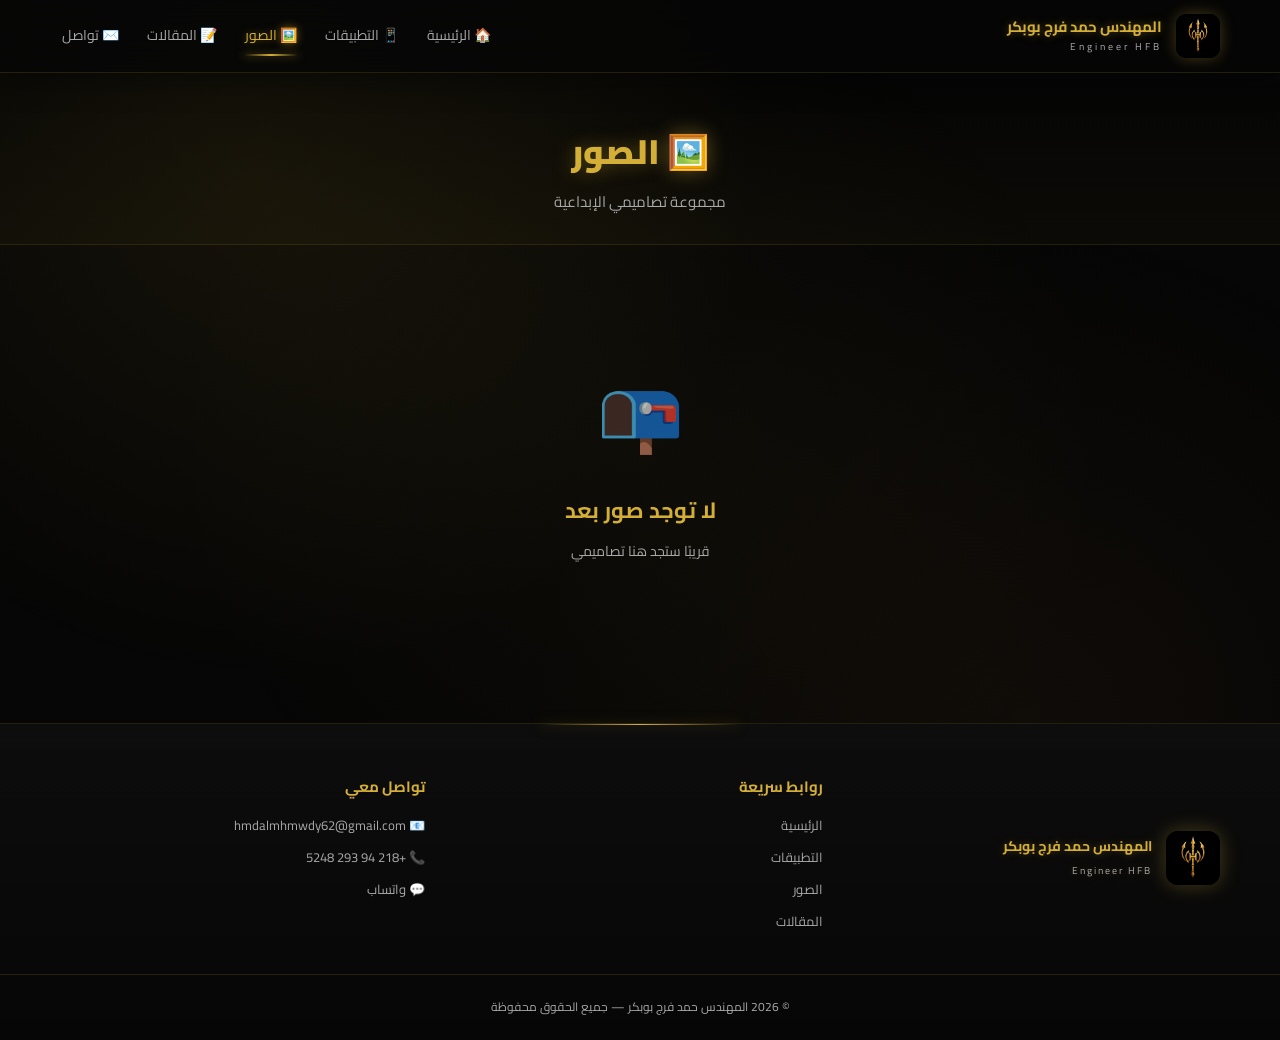
<file: gallery.html>
<!DOCTYPE html>
<html lang="ar" dir="rtl">
<head>
    <meta charset="UTF-8">
    <meta name="viewport" content="width=device-width, initial-scale=1.0">
    <title>الصور | المهندس حمد فرج بوبكر</title>
    
    <link rel="preconnect" href="https://fonts.googleapis.com">
    <link rel="preconnect" href="https://fonts.gstatic.com" crossorigin>
    <link href="https://fonts.googleapis.com/css2?family=Cairo:wght@300;400;600;700;900&display=swap" rel="stylesheet">
    <link rel="stylesheet" href="assets/css/style2.css">
    <link rel="icon" type="image/png" href="assets/logo.png">
</head>
<body>

<header class="header">
    <div class="container header-content">
        <div class="logo-area">
            <img src="assets/logo.png" alt="Engineer HFB" class="logo-img">
            <div class="logo-text">
                <h1>المهندس حمد فرج بوبكر</h1>
                <span>Engineer HFB</span>
            </div>
        </div>
        <nav class="nav" id="nav">
            <a href="index.html">🏠 الرئيسية</a>
            <a href="apps.html">📱 التطبيقات</a>
            <a href="gallery.html" class="active">🖼️ الصور</a>
            <a href="articles.html">📝 المقالات</a>
            <a href="contact.html">✉️ تواصل</a>
        </nav>
        <button class="menu-toggle" onclick="toggleMenu()">☰</button>
    </div>
</header>

<section class="page-hero">
    <div class="container">
        <h1>🖼️ الصور</h1>
        <p>مجموعة تصاميمي الإبداعية</p>
    </div>
</section>

<section class="gallery-section">
    <div class="container">
        <div id="galleryGrid" class="gallery-grid">
            <p class="loading">⏳ جاري التحميل...</p>
        </div>
    </div>
</section>

<footer class="footer">
    <div class="container footer-content">
        <div class="footer-brand">
            <img src="assets/logo.png" alt="Logo" class="footer-logo">
            <p>المهندس حمد فرج بوبكر<br><small>Engineer HFB</small></p>
        </div>
        <div class="footer-links">
            <h5>روابط سريعة</h5>
            <a href="index.html">الرئيسية</a>
            <a href="apps.html">التطبيقات</a>
            <a href="gallery.html">الصور</a>
            <a href="articles.html">المقالات</a>
        </div>
        <div class="footer-contact">
            <h5>تواصل معي</h5>
            <a href="mailto:hmdalmhmwdy62@gmail.com">📧 hmdalmhmwdy62@gmail.com</a>
            <a href="tel:+218942935248">📞 +218 94 293 5248</a>
            <a href="https://wa.me/218942935248" target="_blank">💬 واتساب</a>
        </div>
    </div>
    <div class="footer-bottom">
        <p>© 2026 المهندس حمد فرج بوبكر — جميع الحقوق محفوظة</p>
    </div>
</footer>

<script src="assets/js/api.js"></script>
<script src="assets/js/main.js"></script>
<script>
document.addEventListener("DOMContentLoaded", async () => {
    const el = document.getElementById("galleryGrid");
    const data = await apiGet("/v1/images");
    
    if (!data || !data.images || data.images.length === 0) {
        el.innerHTML = `
            <div class="empty-state" style="grid-column:1/-1">
                <div class="empty-state-icon">📭</div>
                <h3>لا توجد صور بعد</h3>
                <p>قريبًا ستجد هنا تصاميمي</p>
            </div>
        `;
        return;
    }
    
    el.innerHTML = data.images.map(img => `
        <div class="gallery-item" onclick="window.open('${img.url}', '_blank')">
            <img src="${img.url}" alt="${img.title}" onerror="this.src='assets/logo.png'">
            <div class="gallery-item-info">
                <h4>${img.title}</h4>
                <p>${img.description || ''}</p>
            </div>
        </div>
    `).join("");
    
    trackVisit();
});
</script>
</body>
</html>
</file>
<file: assets/css/style2.css>
/* ============================================================
   Engineer HFB — Style Sheet الكامل (style2.css)
   التصميم الفاخر + كل الصفحات
   المطور: المهندس حمد فرج بوبكر
   ============================================================ */

* {
    margin: 0;
    padding: 0;
    box-sizing: border-box;
}

:root {
    --gold: #D4AF37;
    --gold-light: #F4D77E;
    --gold-dark: #8B6F1F;
    --copper: #B87333;
    --bg: #060606;
    --bg-alt: #0D0D0D;
    --bg-card: rgba(26, 26, 26, 0.65);
    --text: #FFFFFF;
    --text-muted: #A8A8A8;
    --border: rgba(212, 175, 55, 0.15);
    --border-strong: rgba(212, 175, 55, 0.35);
    --glow: rgba(212, 175, 55, 0.5);
}

html {
    scroll-behavior: smooth;
}

body {
    font-family: 'Cairo', sans-serif;
    background: var(--bg);
    color: var(--text);
    line-height: 1.7;
    overflow-x: hidden;
    min-height: 100vh;
    position: relative;
}

/* خلفية متحركة */
body::before {
    content: '';
    position: fixed;
    top: 0; left: 0; right: 0; bottom: 0;
    background: 
        radial-gradient(circle at 20% 20%, rgba(212, 175, 55, 0.08) 0%, transparent 40%),
        radial-gradient(circle at 80% 80%, rgba(184, 115, 51, 0.06) 0%, transparent 40%),
        radial-gradient(circle at 50% 50%, rgba(212, 175, 55, 0.04) 0%, transparent 60%);
    pointer-events: none;
    z-index: -1;
    animation: bgShift 20s ease-in-out infinite;
}

@keyframes bgShift {
    0%, 100% { opacity: 1; transform: scale(1); }
    50% { opacity: 0.7; transform: scale(1.05); }
}

.container {
    max-width: 1200px;
    margin: 0 auto;
    padding: 0 20px;
}

a { color: inherit; text-decoration: none; }
img { max-width: 100%; display: block; }

/* ==================== HEADER ==================== */
.header {
    position: sticky;
    top: 0;
    z-index: 100;
    background: rgba(6, 6, 6, 0.85);
    backdrop-filter: blur(20px);
    -webkit-backdrop-filter: blur(20px);
    border-bottom: 1px solid var(--border);
    box-shadow: 0 4px 30px rgba(0, 0, 0, 0.5);
}

.header-content {
    display: flex;
    justify-content: space-between;
    align-items: center;
    padding: 14px 20px;
    position: relative;
}

.logo-area {
    display: flex;
    align-items: center;
    gap: 14px;
    flex-shrink: 0;
}

.logo-img {
    width: 44px;
    height: 44px;
    object-fit: contain;
    border-radius: 10px;
    box-shadow: 0 0 15px rgba(212, 175, 55, 0.3);
    transition: transform 0.4s;
}

.logo-img:hover {
    transform: scale(1.1) rotate(5deg);
}

.logo-text h1 {
    font-size: 15px;
    font-weight: 700;
    color: var(--gold);
    line-height: 1.2;
    white-space: nowrap;
    text-shadow: 0 0 10px rgba(212, 175, 55, 0.4);
}

.logo-text span {
    font-size: 10px;
    color: var(--text-muted);
    letter-spacing: 3px;
    display: block;
    margin-top: 2px;
}

.nav {
    display: flex;
    gap: 24px;
    align-items: center;
}

.nav a {
    font-size: 14px;
    color: var(--text-muted);
    transition: all 0.3s;
    position: relative;
    padding: 6px 2px;
    white-space: nowrap;
}

.nav a:hover,
.nav a.active {
    color: var(--gold);
    text-shadow: 0 0 8px rgba(212, 175, 55, 0.5);
}

.nav a.active::after {
    content: '';
    position: absolute;
    bottom: -2px;
    right: 0;
    left: 0;
    height: 2px;
    background: linear-gradient(90deg, transparent, var(--gold), transparent);
    border-radius: 2px;
    box-shadow: 0 0 8px var(--glow);
}

.menu-toggle {
    display: none;
    background: none;
    border: none;
    color: var(--gold);
    font-size: 26px;
    cursor: pointer;
    padding: 4px 8px;
    transition: transform 0.3s;
}

.menu-toggle:hover {
    transform: scale(1.15);
}

/* ==================== HERO ==================== */
.hero {
    position: relative;
    padding: 70px 20px 100px;
    text-align: center;
    overflow: hidden;
}

.hero-glow {
    position: absolute;
    top: 50%;
    left: 50%;
    transform: translate(-50%, -50%);
    width: 800px;
    height: 800px;
    background: radial-gradient(circle, rgba(212, 175, 55, 0.2) 0%, transparent 60%);
    pointer-events: none;
    z-index: 0;
    animation: glowPulse 4s ease-in-out infinite;
}

@keyframes glowPulse {
    0%, 100% { opacity: 0.6; transform: translate(-50%, -50%) scale(1); }
    50% { opacity: 1; transform: translate(-50%, -50%) scale(1.1); }
}

.hero-content {
    position: relative;
    z-index: 1;
    max-width: 800px;
    margin: 0 auto;
}

.hero-logo-wrap {
    display: inline-flex;
    align-items: center;
    justify-content: center;
    padding: 28px;
    margin-bottom: 24px;
    border-radius: 50%;
    background: radial-gradient(circle, rgba(212, 175, 55, 0.25) 0%, transparent 70%);
    position: relative;
    animation: float 4s ease-in-out infinite;
}

.hero-logo-wrap::before,
.hero-logo-wrap::after {
    content: '';
    position: absolute;
    inset: 0;
    border-radius: 50%;
    border: 1px solid rgba(212, 175, 55, 0.3);
    animation: ripple 3s ease-out infinite;
}

.hero-logo-wrap::after {
    animation-delay: 1.5s;
}

@keyframes ripple {
    0% { transform: scale(1); opacity: 0.8; }
    100% { transform: scale(1.6); opacity: 0; }
}

@keyframes float {
    0%, 100% { transform: translateY(0); }
    50% { transform: translateY(-8px); }
}

.hero-logo {
    width: 140px;
    height: 140px;
    object-fit: contain;
    filter: drop-shadow(0 0 40px rgba(212, 175, 55, 0.7));
    border-radius: 24px;
}

.hero-title {
    font-size: 46px;
    font-weight: 900;
    background: linear-gradient(90deg, 
        var(--gold-dark) 0%, 
        var(--gold-light) 25%, 
        #FFFFFF 50%, 
        var(--gold-light) 75%, 
        var(--gold-dark) 100%);
    background-size: 200% auto;
    -webkit-background-clip: text;
    background-clip: text;
    -webkit-text-fill-color: transparent;
    margin-bottom: 10px;
    line-height: 1.2;
    animation: shine 4s linear infinite;
    letter-spacing: 1px;
}

@keyframes shine {
    0% { background-position: 0% center; }
    100% { background-position: 200% center; }
}

.hero-subtitle {
    font-size: 18px;
    color: var(--gold);
    opacity: 0.9;
    margin-bottom: 20px;
    letter-spacing: 2px;
    font-weight: 600;
}

.hero-desc {
    max-width: 580px;
    margin: 0 auto 36px;
    color: var(--text-muted);
    font-size: 16px;
    line-height: 1.9;
}

.hero-buttons {
    display: flex;
    gap: 16px;
    justify-content: center;
    flex-wrap: wrap;
}

.btn {
    padding: 14px 34px;
    border-radius: 12px;
    font-size: 15px;
    font-weight: 700;
    cursor: pointer;
    transition: all 0.4s cubic-bezier(0.4, 0, 0.2, 1);
    border: none;
    font-family: inherit;
    display: inline-block;
    position: relative;
    overflow: hidden;
}

.btn::before {
    content: '';
    position: absolute;
    top: 0;
    left: -100%;
    width: 100%;
    height: 100%;
    background: linear-gradient(90deg, transparent, rgba(255, 255, 255, 0.3), transparent);
    transition: left 0.6s;
}

.btn:hover::before {
    left: 100%;
}

.btn-primary {
    background: linear-gradient(135deg, var(--gold-light), var(--gold), var(--gold-dark));
    background-size: 200% 200%;
    color: #000;
    box-shadow: 
        0 4px 20px rgba(212, 175, 55, 0.4),
        inset 0 1px 0 rgba(255, 255, 255, 0.3);
    animation: gradientShift 3s ease infinite;
}

@keyframes gradientShift {
    0%, 100% { background-position: 0% 50%; }
    50% { background-position: 100% 50%; }
}

.btn-primary:hover {
    transform: translateY(-4px);
    box-shadow: 
        0 10px 35px rgba(212, 175, 55, 0.7),
        0 0 0 2px rgba(212, 175, 55, 0.3);
}

.btn-secondary {
    background: transparent;
    color: var(--gold);
    border: 2px solid var(--gold);
    box-shadow: inset 0 0 20px rgba(212, 175, 55, 0.1);
}

.btn-secondary:hover {
    background: var(--gold);
    color: #000;
    box-shadow: 
        0 10px 30px rgba(212, 175, 55, 0.6),
        0 0 0 4px rgba(212, 175, 55, 0.2);
    transform: translateY(-4px);
}

/* ==================== SECTIONS ==================== */
section {
    padding: 70px 0;
}

.section-title {
    font-size: 30px;
    font-weight: 900;
    color: var(--gold);
    margin-bottom: 40px;
    text-align: center;
    position: relative;
    text-shadow: 0 0 20px rgba(212, 175, 55, 0.4);
}

.section-title::after {
    content: '';
    display: block;
    width: 80px;
    height: 3px;
    background: linear-gradient(90deg, transparent, var(--gold), transparent);
    margin: 14px auto 0;
    border-radius: 2px;
    box-shadow: 0 0 12px var(--glow);
}

.section-header {
    display: flex;
    justify-content: space-between;
    align-items: center;
    margin-bottom: 40px;
    flex-wrap: wrap;
    gap: 12px;
}

.section-header .section-title {
    margin: 0;
    text-align: right;
}

.section-header .section-title::after {
    margin: 10px 0 0;
}

.see-all {
    color: var(--gold);
    font-size: 14px;
    font-weight: 700;
    transition: all 0.3s;
    padding: 6px 12px;
    border-radius: 8px;
}

.see-all:hover {
    background: rgba(212, 175, 55, 0.1);
    text-shadow: 0 0 10px var(--glow);
}

/* ==================== FEATURES ==================== */
.features {
    background: linear-gradient(180deg, transparent, rgba(212, 175, 55, 0.03), transparent);
}

.features-grid {
    display: grid;
    grid-template-columns: repeat(auto-fit, minmax(230px, 1fr));
    gap: 22px;
}

.feature-card {
    background: var(--bg-card);
    backdrop-filter: blur(15px);
    -webkit-backdrop-filter: blur(15px);
    border: 1px solid var(--border);
    border-radius: 18px;
    padding: 32px 22px;
    text-align: center;
    transition: all 0.4s cubic-bezier(0.4, 0, 0.2, 1);
    position: relative;
    overflow: hidden;
}

.feature-card::before {
    content: '';
    position: absolute;
    top: 0;
    left: 0;
    right: 0;
    height: 2px;
    background: linear-gradient(90deg, transparent, var(--gold), transparent);
    opacity: 0;
    transition: opacity 0.4s;
}

.feature-card:hover {
    transform: translateY(-8px);
    border-color: var(--border-strong);
    box-shadow: 
        0 20px 40px rgba(0, 0, 0, 0.4),
        0 0 30px rgba(212, 175, 55, 0.15);
}

.feature-card:hover::before {
    opacity: 1;
}

.feature-icon {
    font-size: 46px;
    margin-bottom: 16px;
    display: inline-block;
    transition: transform 0.4s;
}

.feature-card:hover .feature-icon {
    transform: scale(1.2) rotate(5deg);
}

.feature-card h4 {
    font-size: 18px;
    color: var(--gold);
    margin-bottom: 10px;
    font-weight: 700;
}

.feature-card p {
    color: var(--text-muted);
    font-size: 14px;
    line-height: 1.8;
}

/* ==================== APPS GRID ==================== */
.apps-grid {
    display: grid;
    grid-template-columns: repeat(auto-fill, minmax(250px, 1fr));
    gap: 20px;
}

.app-card {
    background: var(--bg-card);
    backdrop-filter: blur(15px);
    -webkit-backdrop-filter: blur(15px);
    border: 1px solid var(--border);
    border-radius: 18px;
    padding: 22px;
    transition: all 0.4s cubic-bezier(0.4, 0, 0.2, 1);
    cursor: pointer;
    position: relative;
    overflow: hidden;
}

.app-card::after {
    content: '';
    position: absolute;
    top: -50%;
    right: -50%;
    width: 200%;
    height: 200%;
    background: radial-gradient(circle, rgba(212, 175, 55, 0.1) 0%, transparent 70%);
    opacity: 0;
    transition: opacity 0.4s;
    pointer-events: none;
}

.app-card:hover {
    transform: translateY(-8px);
    border-color: var(--border-strong);
    box-shadow: 
        0 20px 40px rgba(0, 0, 0, 0.4),
        0 0 30px rgba(212, 175, 55, 0.2);
}

.app-card:hover::after {
    opacity: 1;
}

.app-icon {
    width: 80px;
    height: 80px;
    border-radius: 18px;
    object-fit: cover;
    margin: 0 auto 16px;
    background: var(--bg-alt);
    display: block;
    box-shadow: 0 4px 20px rgba(0, 0, 0, 0.5);
    transition: transform 0.4s;
}

.app-card:hover .app-icon {
    transform: scale(1.08);
}

.app-name {
    font-size: 18px;
    font-weight: 700;
    color: var(--text);
    text-align: center;
    margin-bottom: 6px;
}

.app-version {
    font-size: 12px;
    color: var(--text-muted);
    text-align: center;
    margin-bottom: 12px;
}

.app-rating {
    display: flex;
    justify-content: center;
    align-items: center;
    gap: 6px;
    font-size: 14px;
    color: var(--gold);
    text-shadow: 0 0 8px rgba(212, 175, 55, 0.4);
}

.app-desc {
    color: var(--text-muted);
    font-size: 13px;
    text-align: center;
    margin-top: 14px;
    height: 42px;
    overflow: hidden;
}

/* ==================== ARTICLES LIST ==================== */
.articles-list {
    display: grid;
    gap: 18px;
}

.article-card {
    background: var(--bg-card);
    backdrop-filter: blur(15px);
    -webkit-backdrop-filter: blur(15px);
    border: 1px solid var(--border);
    border-radius: 16px;
    padding: 24px 28px;
    transition: all 0.4s cubic-bezier(0.4, 0, 0.2, 1);
    cursor: pointer;
    position: relative;
    overflow: hidden;
}

.article-card::before {
    content: '';
    position: absolute;
    top: 0;
    right: 0;
    bottom: 0;
    width: 3px;
    background: linear-gradient(180deg, var(--gold-light), var(--gold-dark));
    transform: scaleY(0);
    transform-origin: top;
    transition: transform 0.4s;
}

.article-card:hover {
    border-color: var(--border-strong);
    transform: translateX(-8px);
    box-shadow: 
        0 10px 40px rgba(0, 0, 0, 0.4),
        0 0 25px rgba(212, 175, 55, 0.15);
}

.article-card:hover::before {
    transform: scaleY(1);
}

.article-card h4 {
    color: var(--gold);
    font-size: 19px;
    margin-bottom: 10px;
    font-weight: 700;
}

.article-card p {
    color: var(--text-muted);
    font-size: 14px;
    line-height: 1.8;
}

.article-meta {
    margin-top: 14px;
    font-size: 12px;
    color: var(--text-muted);
}

.loading {
    color: var(--text-muted);
    text-align: center;
    padding: 40px;
    grid-column: 1 / -1;
    font-size: 15px;
}

/* ==================== PAGE HERO ==================== */
.page-hero {
    padding: 50px 20px 30px;
    text-align: center;
    background: linear-gradient(180deg, transparent, rgba(212, 175, 55, 0.03));
    border-bottom: 1px solid var(--border);
}

.page-hero h1 {
    font-size: 34px;
    color: var(--gold);
    font-weight: 900;
    margin-bottom: 8px;
    text-shadow: 0 0 20px rgba(212, 175, 55, 0.4);
}

.page-hero p {
    color: var(--text-muted);
    font-size: 15px;
}

/* ==================== APP DETAIL ==================== */
.app-detail {
    padding: 40px 0;
}

.app-detail-header {
    display: flex;
    gap: 24px;
    align-items: center;
    background: var(--bg-card);
    backdrop-filter: blur(15px);
    -webkit-backdrop-filter: blur(15px);
    padding: 24px;
    border-radius: 18px;
    border: 1px solid var(--border);
    margin-bottom: 24px;
    flex-wrap: wrap;
}

.app-detail-icon {
    width: 110px;
    height: 110px;
    border-radius: 22px;
    object-fit: cover;
    background: var(--bg-alt);
    box-shadow: 0 6px 25px rgba(0, 0, 0, 0.5);
}

.app-detail-info {
    flex: 1;
    min-width: 200px;
}

.app-detail-info h2 {
    color: var(--gold);
    font-size: 26px;
    margin-bottom: 8px;
    font-weight: 900;
}

.app-detail-meta {
    color: var(--text-muted);
    font-size: 13px;
    margin-bottom: 12px;
}

.app-detail-actions {
    display: flex;
    gap: 10px;
    flex-wrap: wrap;
}

.btn-download {
    background: linear-gradient(135deg, var(--gold-light), var(--gold), var(--gold-dark));
    background-size: 200% 200%;
    color: #000;
    padding: 14px 32px;
    border-radius: 12px;
    font-weight: 700;
    font-size: 15px;
    text-decoration: none;
    display: inline-flex;
    align-items: center;
    gap: 8px;
    box-shadow: 
        0 6px 25px rgba(212, 175, 55, 0.5),
        inset 0 1px 0 rgba(255, 255, 255, 0.3);
    transition: all 0.4s;
    animation: gradientShift 3s ease infinite;
}

.btn-download:hover {
    transform: translateY(-4px);
    box-shadow: 
        0 12px 40px rgba(212, 175, 55, 0.8),
        0 0 0 3px rgba(212, 175, 55, 0.3);
}

.app-description {
    background: var(--bg-card);
    backdrop-filter: blur(15px);
    -webkit-backdrop-filter: blur(15px);
    padding: 28px;
    border-radius: 16px;
    border: 1px solid var(--border);
    margin-bottom: 24px;
    line-height: 1.9;
    color: var(--text);
}

.app-description h3 {
    color: var(--gold) !important;
    margin-bottom: 14px !important;
    font-size: 18px;
}

/* ==================== RATING ==================== */
.rating-box {
    background: var(--bg-card);
    backdrop-filter: blur(15px);
    -webkit-backdrop-filter: blur(15px);
    padding: 32px 24px;
    border-radius: 16px;
    border: 1px solid var(--border);
    margin-bottom: 24px;
    text-align: center;
}

.rating-box h3 {
    color: var(--gold);
    margin-bottom: 14px;
    font-size: 20px;
    font-weight: 700;
}

.stars-input {
    font-size: 42px;
    cursor: pointer;
    user-select: none;
    letter-spacing: 6px;
    display: inline-block;
    margin: 8px 0;
}

.stars-input span {
    transition: all 0.2s;
    display: inline-block;
    filter: drop-shadow(0 0 8px rgba(212, 175, 55, 0.5));
}

.stars-input span:hover {
    transform: scale(1.35) rotate(10deg);
}

.rating-avg {
    font-size: 32px;
    color: var(--gold);
    font-weight: 900;
    margin: 12px 0;
    text-shadow: 0 0 15px rgba(212, 175, 55, 0.5);
}

/* ==================== COMMENTS ==================== */
.comments-section {
    background: var(--bg-card);
    backdrop-filter: blur(15px);
    -webkit-backdrop-filter: blur(15px);
    padding: 28px;
    border-radius: 16px;
    border: 1px solid var(--border);
    margin-bottom: 24px;
}

.comments-section h3 {
    color: var(--gold);
    margin-bottom: 20px;
    font-size: 20px;
    font-weight: 700;
}

.comment-form {
    display: grid;
    gap: 12px;
    margin-bottom: 28px;
}

.comment-form input,
.comment-form textarea {
    background: rgba(6, 6, 6, 0.7);
    border: 1px solid var(--border);
    color: var(--text);
    padding: 14px;
    border-radius: 10px;
    font-family: inherit;
    font-size: 14px;
    transition: all 0.3s;
}

.comment-form input:focus,
.comment-form textarea:focus {
    outline: none;
    border-color: var(--gold);
    box-shadow: 0 0 0 3px rgba(212, 175, 55, 0.15);
}

.comment-form textarea {
    min-height: 100px;
    resize: vertical;
}

.comment-form button {
    background: linear-gradient(135deg, var(--gold-light), var(--gold));
    color: #000;
    border: none;
    padding: 14px 28px;
    border-radius: 10px;
    font-family: inherit;
    font-weight: 700;
    font-size: 14px;
    cursor: pointer;
    transition: all 0.3s;
    justify-self: start;
    box-shadow: 0 4px 20px rgba(212, 175, 55, 0.3);
}

.comment-form button:hover {
    transform: translateY(-2px);
    box-shadow: 0 8px 30px rgba(212, 175, 55, 0.5);
}

.comment-item {
    background: rgba(6, 6, 6, 0.5);
    border-right: 3px solid var(--gold);
    padding: 16px 20px;
    border-radius: 10px;
    margin-bottom: 14px;
    box-shadow: 0 2px 10px rgba(0, 0, 0, 0.2);
}

.comment-header {
    display: flex;
    justify-content: space-between;
    align-items: center;
    margin-bottom: 10px;
    flex-wrap: wrap;
    gap: 6px;
}

.comment-name {
    color: var(--gold);
    font-weight: 700;
    font-size: 14px;
    text-shadow: 0 0 8px rgba(212, 175, 55, 0.4);
}

.comment-date {
    color: var(--text-muted);
    font-size: 11px;
}

.comment-text {
    color: var(--text);
    font-size: 14px;
    line-height: 1.8;
}

/* ==================== ARTICLE FULL ==================== */
.article-full {
    padding: 40px 0;
}

.article-full h1 {
    color: var(--gold);
    font-size: 32px;
    margin-bottom: 14px;
    line-height: 1.4;
    font-weight: 900;
    text-shadow: 0 0 15px rgba(212, 175, 55, 0.3);
}

.article-full-meta {
    color: var(--text-muted);
    font-size: 13px;
    margin-bottom: 28px;
    padding-bottom: 20px;
    border-bottom: 1px solid var(--border);
}

.article-full-content {
    line-height: 2;
    font-size: 16px;
    color: var(--text);
    white-space: pre-wrap;
}

/* ==================== APPS / ARTICLES SECTIONS ==================== */
.apps-section,
.articles-section {
    padding: 40px 0;
}

/* ==================== GALLERY ==================== */
.gallery-section {
    padding: 40px 0;
}

.gallery-grid {
    display: grid;
    grid-template-columns: repeat(auto-fill, minmax(240px, 1fr));
    gap: 18px;
}

.gallery-item {
    background: var(--bg-card);
    backdrop-filter: blur(15px);
    -webkit-backdrop-filter: blur(15px);
    border-radius: 16px;
    overflow: hidden;
    border: 1px solid var(--border);
    cursor: pointer;
    transition: all 0.4s cubic-bezier(0.4, 0, 0.2, 1);
}

.gallery-item:hover {
    transform: translateY(-8px);
    border-color: var(--border-strong);
    box-shadow: 
        0 20px 40px rgba(0, 0, 0, 0.4),
        0 0 30px rgba(212, 175, 55, 0.2);
}

.gallery-item img {
    width: 100%;
    height: 220px;
    object-fit: cover;
    transition: transform 0.4s;
}

.gallery-item:hover img {
    transform: scale(1.05);
}

.gallery-item-info {
    padding: 16px;
}

.gallery-item-info h4 {
    color: var(--text);
    font-size: 16px;
    margin-bottom: 6px;
    font-weight: 700;
}

.gallery-item-info p {
    color: var(--text-muted);
    font-size: 13px;
}

/* ==================== CONTACT ==================== */
.contact-section {
    padding: 40px 0;
}

.contact-grid {
    display: grid;
    grid-template-columns: repeat(auto-fit, minmax(250px, 1fr));
    gap: 22px;
    margin-bottom: 20px;
}

.contact-card {
    background: var(--bg-card);
    backdrop-filter: blur(15px);
    -webkit-backdrop-filter: blur(15px);
    padding: 30px 24px;
    border-radius: 18px;
    border: 1px solid var(--border);
    text-align: center;
    transition: all 0.4s cubic-bezier(0.4, 0, 0.2, 1);
    cursor: pointer;
    display: block;
}

.contact-card:hover {
    border-color: var(--border-strong);
    transform: translateY(-8px);
    box-shadow: 
        0 20px 40px rgba(0, 0, 0, 0.4),
        0 0 30px rgba(212, 175, 55, 0.2);
}

.contact-icon {
    font-size: 48px;
    margin-bottom: 14px;
    display: inline-block;
    transition: transform 0.4s;
}

.contact-card:hover .contact-icon {
    transform: scale(1.2) rotate(-5deg);
}

.contact-card h4 {
    color: var(--gold);
    margin-bottom: 10px;
    font-size: 17px;
    font-weight: 700;
}

.contact-card a,
.contact-card p {
    color: var(--text-muted);
    font-size: 14px;
    word-break: break-all;
    margin: 0;
}

/* ==================== EMPTY STATE ==================== */
.empty-state {
    text-align: center;
    padding: 70px 20px;
    color: var(--text-muted);
    grid-column: 1 / -1;
}

.empty-state-icon {
    font-size: 70px;
    margin-bottom: 18px;
    opacity: 0.7;
    animation: float 3s ease-in-out infinite;
}

.empty-state h3 {
    color: var(--gold);
    margin-bottom: 10px;
    font-size: 22px;
    font-weight: 700;
}

.empty-state p {
    color: var(--text-muted);
    font-size: 14px;
}

/* ==================== FOOTER ==================== */
.footer {
    background: linear-gradient(180deg, var(--bg-alt), var(--bg));
    border-top: 1px solid var(--border);
    padding: 50px 0 0;
    margin-top: 50px;
    position: relative;
}

.footer::before {
    content: '';
    position: absolute;
    top: 0;
    left: 50%;
    transform: translateX(-50%);
    width: 200px;
    height: 1px;
    background: linear-gradient(90deg, transparent, var(--gold), transparent);
    box-shadow: 0 0 12px var(--glow);
}

.footer-content {
    display: grid;
    grid-template-columns: repeat(auto-fit, minmax(220px, 1fr));
    gap: 32px;
    padding-bottom: 32px;
}

.footer-brand {
    display: flex;
    gap: 14px;
    align-items: center;
}

.footer-logo {
    width: 54px;
    height: 54px;
    object-fit: contain;
    border-radius: 12px;
    box-shadow: 0 0 20px rgba(212, 175, 55, 0.3);
}

.footer-brand p {
    color: var(--gold);
    font-weight: 700;
    font-size: 14px;
    text-shadow: 0 0 8px rgba(212, 175, 55, 0.3);
}

.footer-brand small {
    color: var(--text-muted);
    font-weight: 400;
    letter-spacing: 2px;
    font-size: 10px;
}

.footer-links h5,
.footer-contact h5 {
    color: var(--gold);
    margin-bottom: 14px;
    font-size: 15px;
    font-weight: 700;
}

.footer-links a,
.footer-contact a {
    display: block;
    color: var(--text-muted);
    font-size: 13px;
    margin-bottom: 10px;
    transition: all 0.3s;
    word-break: break-all;
}

.footer-links a:hover,
.footer-contact a:hover {
    color: var(--gold);
    transform: translateX(-4px);
    text-shadow: 0 0 8px rgba(212, 175, 55, 0.4);
}

.footer-bottom {
    border-top: 1px solid var(--border);
    padding: 22px;
    text-align: center;
    color: var(--text-muted);
    font-size: 12px;
}

/* ==================== RESPONSIVE — تابلت ==================== */
@media (max-width: 992px) {
    .hero-title { font-size: 36px; }
    .hero-logo { width: 120px; height: 120px; }
    .nav { gap: 16px; }
    .nav a { font-size: 13px; }
}

/* ==================== RESPONSIVE — هاتف ==================== */
@media (max-width: 768px) {
    .menu-toggle {
        display: block;
    }
    
    .nav {
        position: absolute;
        top: 100%;
        right: 0;
        left: 0;
        background: rgba(6, 6, 6, 0.98);
        backdrop-filter: blur(20px);
        -webkit-backdrop-filter: blur(20px);
        flex-direction: column;
        padding: 24px;
        gap: 16px;
        border-bottom: 1px solid var(--border);
        display: none;
        box-shadow: 0 10px 30px rgba(0, 0, 0, 0.6);
    }
    
    .nav.open {
        display: flex;
    }
    
    .nav a {
        width: 100%;
        text-align: right;
        padding: 10px 0;
        font-size: 15px;
    }
    
    .nav a.active::after {
        display: none;
    }
    
    .hero {
        padding: 40px 16px 70px;
    }
    
    .hero-title {
        font-size: 28px;
    }
    
    .hero-subtitle {
        font-size: 14px;
        letter-spacing: 1px;
    }
    
    .hero-desc {
        font-size: 14px;
    }
    
    .hero-logo-wrap {
        padding: 20px;
    }
    
    .hero-logo {
        width: 100px;
        height: 100px;
    }
    
    .logo-text h1 {
        font-size: 12px;
    }
    
    .logo-text span {
        font-size: 9px;
    }
    
    .logo-img {
        width: 38px;
        height: 38px;
    }
    
    .section-title {
        font-size: 23px;
    }
    
    .features-grid {
        grid-template-columns: repeat(auto-fit, minmax(150px, 1fr));
        gap: 14px;
    }
    
    .feature-card {
        padding: 22px 16px;
    }
    
    .feature-icon {
        font-size: 34px;
    }
    
    .feature-card h4 {
        font-size: 15px;
    }
    
    .feature-card p {
        font-size: 12px;
    }
    
    .apps-grid {
        grid-template-columns: repeat(auto-fill, minmax(160px, 1fr));
        gap: 14px;
    }
    
    .app-icon {
        width: 64px;
        height: 64px;
    }
    
    .app-name {
        font-size: 15px;
    }
    
    .btn {
        padding: 12px 24px;
        font-size: 14px;
    }
    
    .hero-buttons {
        flex-direction: column;
        align-items: stretch;
    }
    
    .hero-buttons .btn {
        width: 100%;
        text-align: center;
    }
    
    .article-card {
        padding: 20px;
    }
    
    .article-card h4 {
        font-size: 16px;
    }
    
    .page-hero h1 {
        font-size: 26px;
    }
    
    .app-detail-header {
        flex-direction: column;
        text-align: center;
        padding: 22px;
    }
    
    .app-detail-icon {
        width: 90px;
        height: 90px;
    }
    
    .app-detail-info h2 {
        font-size: 22px;
    }
    
    .app-detail-actions {
        width: 100%;
        justify-content: center;
    }
    
    .btn-download {
        width: 100%;
        justify-content: center;
    }
    
    .gallery-grid {
        grid-template-columns: repeat(auto-fill, minmax(160px, 1fr));
    }
    
    .gallery-item img {
        height: 160px;
    }
    
    .article-full h1 {
        font-size: 24px;
    }
    
    .article-full-content {
        font-size: 15px;
    }
    
    .stars-input {
        font-size: 34px;
        letter-spacing: 4px;
    }
    
    .contact-grid {
        grid-template-columns: 1fr;
    }
}

/* ==================== RESPONSIVE — هاتف صغير ==================== */
@media (max-width: 400px) {
    .hero-title {
        font-size: 22px;
    }
    
    .hero-logo {
        width: 85px;
        height: 85px;
    }
    
    .logo-text h1 {
        font-size: 11px;
    }
    
    .container {
        padding: 0 14px;
    }
    
    .section-title {
        font-size: 20px;
    }
    
    .page-hero h1 {
        font-size: 22px;
    }
}
</file>
